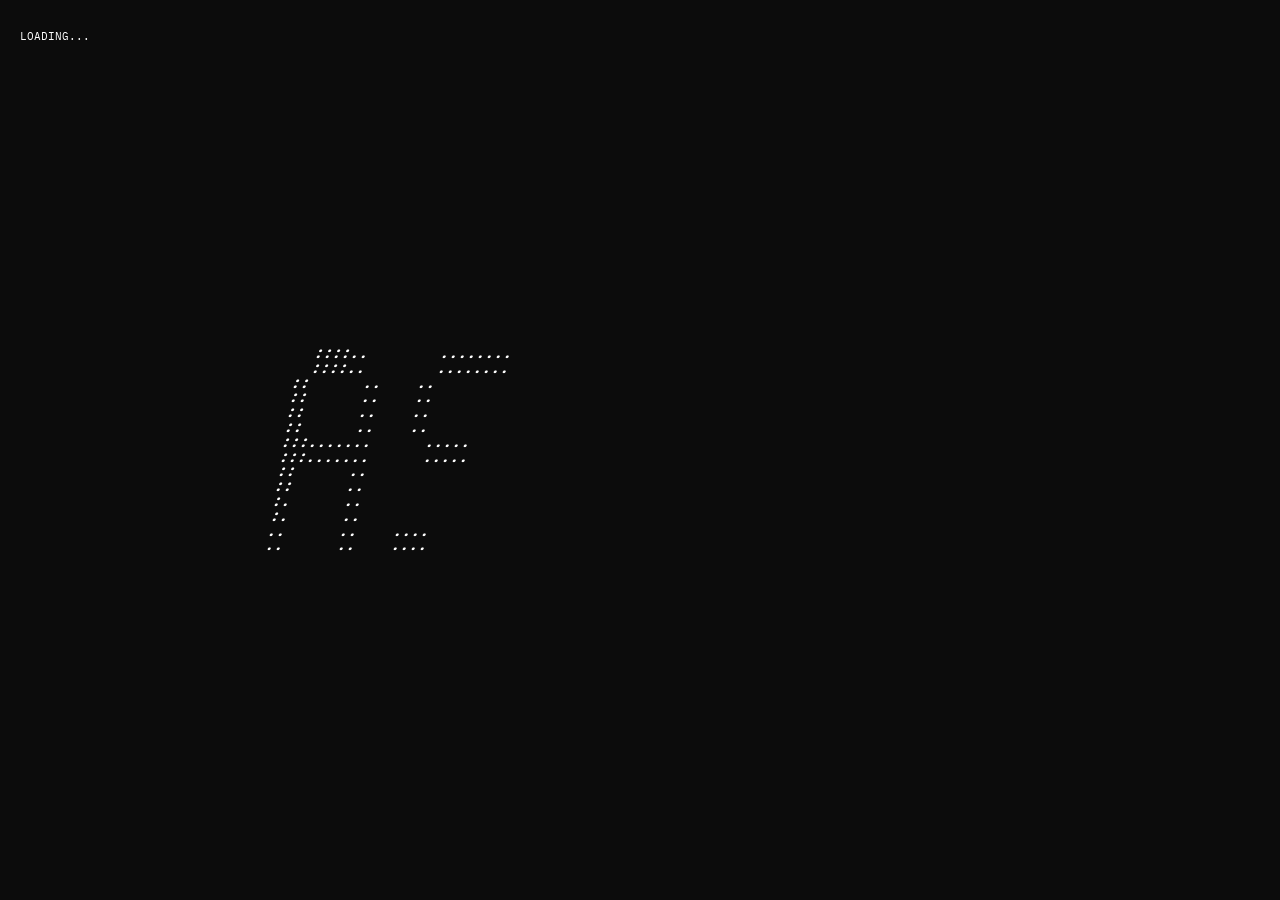
<file: index.html>
<!doctype html>
<html lang="en">
<head>
  <meta charset="utf-8">
  <meta name="viewport" content="width=device-width, initial-scale=1">
  <meta name="description" content="Ashesh Das, a mathematics and computing student at Georgia Tech.">
  <meta name="theme-color" content="#0c0c0c">
  <title>Ashesh Das</title>
  <link rel="stylesheet" href="styles.css?v=32">
  <script src="portfolio.js?v=8" defer></script>
  <script src="navigation.js?v=22" defer></script>
</head>
<body data-page="home">
  <div id="site">
    <header class="mast">
      <noscript><a href="index.html" aria-current="page">Home</a></noscript>
    </header>
    <div id="page-frame">
      <main id="page-content" class="page" data-page="home" tabindex="-1" aria-label="Ashesh Das"></main>
    </div>
    <nav class="site-nav" aria-label="Portfolio navigation">
      <a href="information.html#page-content" data-route="information" data-decode>INFORMATION</a><span aria-hidden="true">,</span>
      <a href="projects/index.html#page-content" data-route="projects" data-decode>PROJECTS</a>
    </nav>
  </div>
  <div id="boot" hidden>
    <p class="boot-status" aria-hidden="true">LOADING<span>...</span></p>
    <pre aria-label="Ashesh" role="img"> ###    ####  #   #  #####   ####  #   #
#   #  #      #   #  #      #      #   #
#   #  #      #   #  #      #      #   #
#####   ###   #####  ####    ###   #####
#   #      #  #   #  #          #  #   #
#   #      #  #   #  #          #  #   #
#   #  ####   #   #  #####  ####   #   #</pre>
  </div>
</body>
</html>
</file>
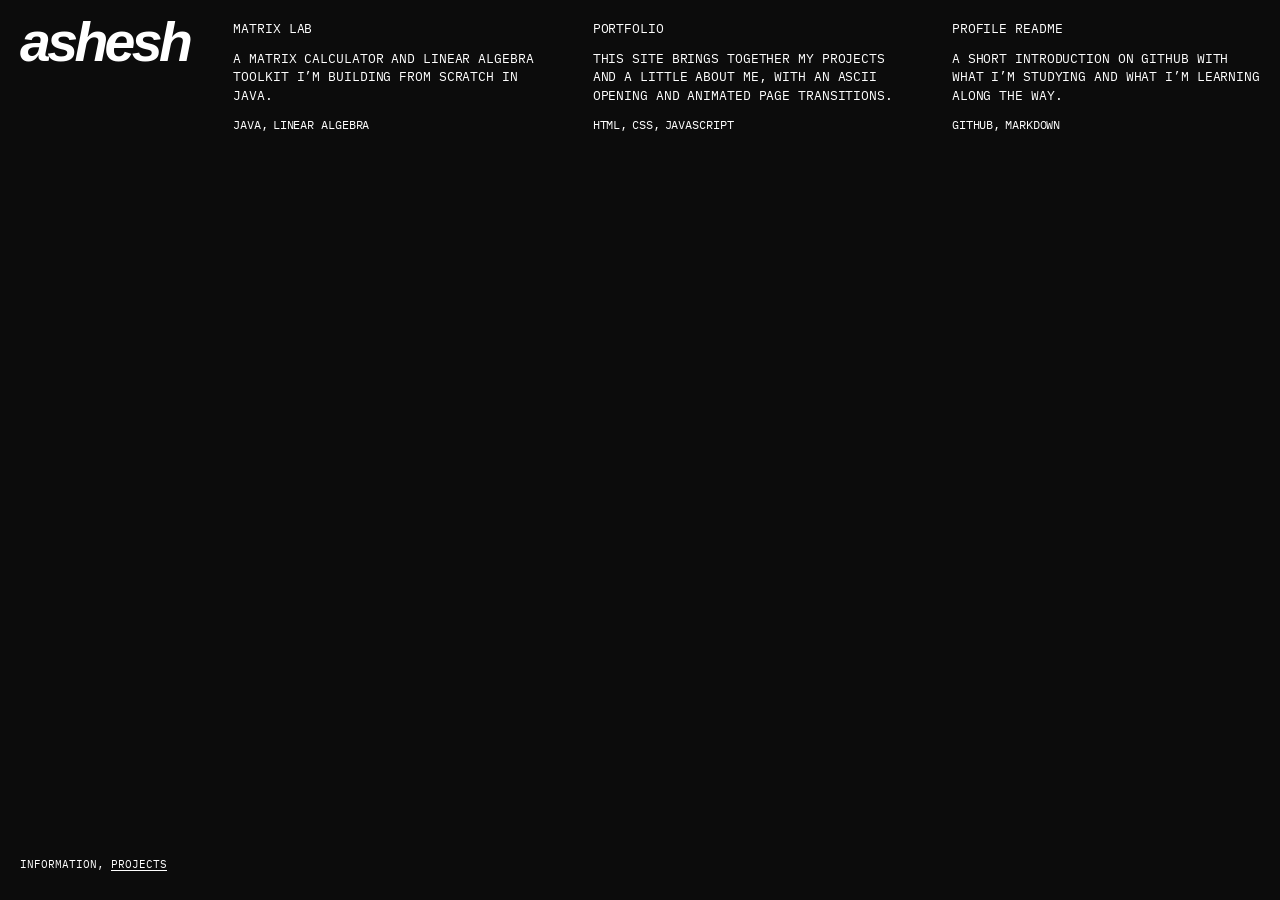
<file: projects/index.html>
<!doctype html>
<html lang="en">
<head>
  <meta charset="utf-8">
  <meta name="viewport" content="width=device-width, initial-scale=1">
  <meta name="description" content="Selected mathematics and software projects by Ashesh Das.">
  <meta name="theme-color" content="#0c0c0c">
  <title>Projects — Ashesh Das</title>
  <link rel="stylesheet" href="../styles.css?v=32">
  <script src="../portfolio.js?v=8" defer></script>
  <script src="../navigation.js?v=22" defer></script>
</head>
<body data-page="projects">
  <div id="site">
    <header class="mast">
      <noscript><a href="../index.html">Home</a></noscript>
    </header>
    <div id="page-frame">
      <main id="page-content" class="page projects" data-page="projects" tabindex="-1" aria-label="Projects">
        <div class="project-feed">
          <article class="project" data-reveal data-repository="https://github.com/heyashesh/matrix-lab">
            <h2>
              <button class="project-trigger" type="button" aria-haspopup="dialog" aria-controls="project-dialog">
                <span class="project-title" data-decode>Matrix Lab</span>
              </button>
            </h2>
            <p data-decode>A matrix calculator and linear algebra toolkit I’m building from scratch in Java.</p>
            <ul class="project-tags" aria-label="Tags" role="list">
              <li data-decode>Java</li>
              <li data-decode>Linear algebra</li>
            </ul>
          </article>
          <article class="project" data-reveal data-repository="https://github.com/heyashesh/heyashesh.github.io">
            <h2>
              <button class="project-trigger" type="button" aria-haspopup="dialog" aria-controls="project-dialog">
                <span class="project-title" data-decode>Portfolio</span>
              </button>
            </h2>
            <p data-decode>This site brings together my projects and a little about me, with an ASCII opening and animated page transitions.</p>
            <ul class="project-tags" aria-label="Tags" role="list">
              <li data-decode>HTML</li>
              <li data-decode>CSS</li>
              <li data-decode>JavaScript</li>
            </ul>
          </article>
          <article class="project" data-reveal data-repository="https://github.com/heyashesh/heyashesh">
            <h2>
              <button class="project-trigger" type="button" aria-haspopup="dialog" aria-controls="project-dialog">
                <span class="project-title" data-decode>Profile README</span>
              </button>
            </h2>
            <p data-decode>A short introduction on GitHub with what I’m studying and what I’m learning along the way.</p>
            <ul class="project-tags" aria-label="Tags" role="list">
              <li data-decode>GitHub</li>
              <li data-decode>Markdown</li>
            </ul>
          </article>
        </div>
        <dialog class="project-dialog" id="project-dialog" aria-labelledby="project-detail-title">
          <header class="project-detail-header">
            <form method="dialog">
              <button type="submit" autofocus><span data-decode>close</span></button>
            </form>
          </header>
          <section class="project-detail" aria-labelledby="project-detail-title">
            <div>
              <h2 id="project-detail-title" data-decode></h2>
              <p class="project-detail-summary" data-decode></p>
            </div>
            <dl class="skill-groups">
              <div>
                <dt data-decode>Tools</dt>
                <dd><ul class="project-tags" role="list"></ul></dd>
              </div>
              <div>
                <dt data-decode>Source</dt>
                <dd><a class="project-detail-source arrow-link" target="_blank" rel="noopener" data-decode>GitHub</a></dd>
              </div>
            </dl>
          </section>
        </dialog>
      </main>
    </div>
    <nav class="site-nav" aria-label="Portfolio navigation">
      <a href="../information.html" data-route="information" data-decode>INFORMATION</a><span aria-hidden="true">,</span>
      <a href="index.html" data-route="projects" data-decode aria-current="page">PROJECTS</a>
    </nav>
  </div>
</body>
</html>
</file>
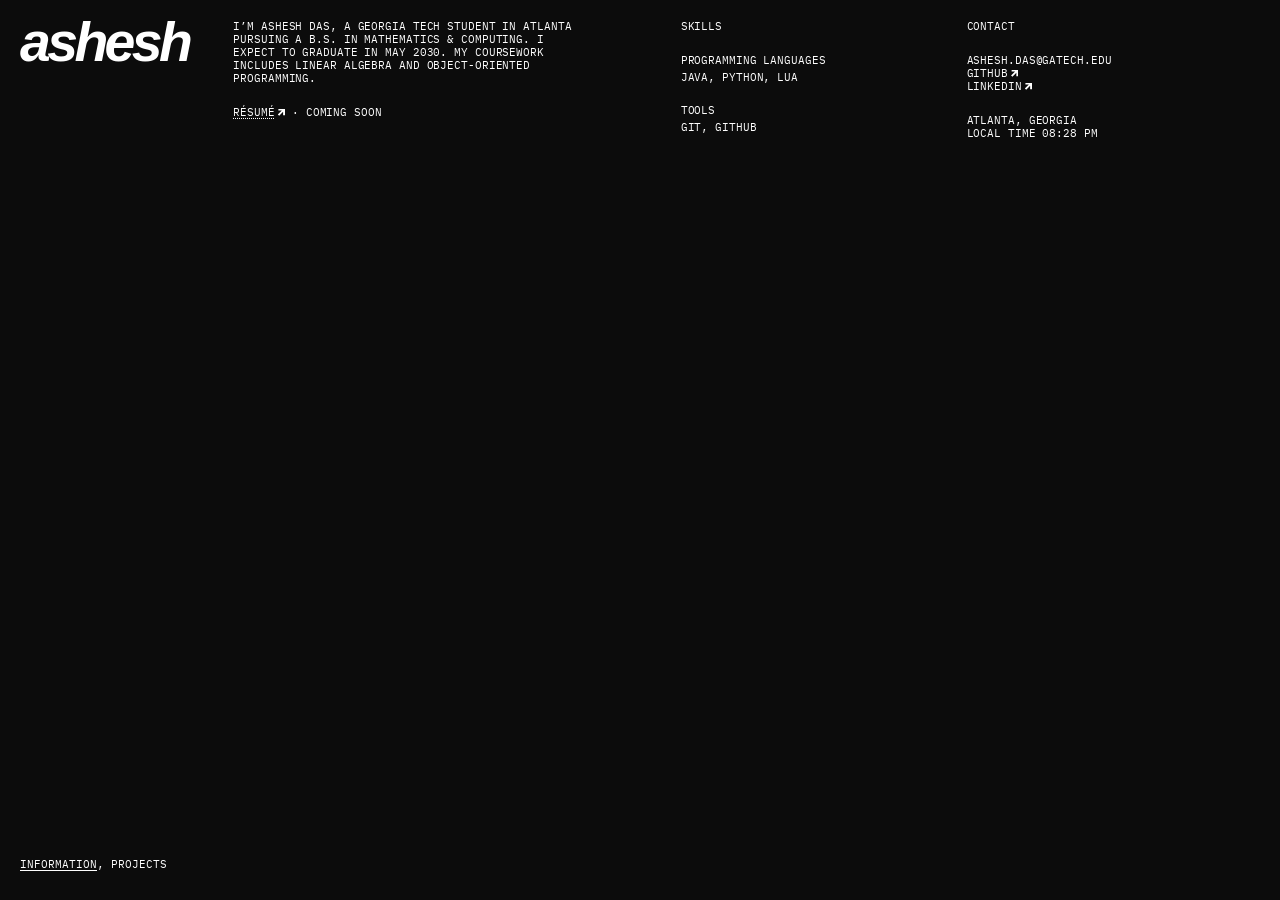
<file: information.html>
<!doctype html>
<html lang="en">
<head>
  <meta charset="utf-8">
  <meta name="viewport" content="width=device-width, initial-scale=1">
  <meta name="description" content="Ashesh Das studies mathematics and computing at Georgia Tech. Find his technical skills and contact information.">
  <meta name="theme-color" content="#0c0c0c">
  <title>Information — Ashesh Das</title>
  <link rel="stylesheet" href="styles.css?v=32">
  <script src="portfolio.js?v=8" defer></script>
  <script src="navigation.js?v=22" defer></script>
</head>
<body data-page="information">
  <div id="site">
    <header class="mast">
      <noscript><a href="index.html">Home</a></noscript>
    </header>
    <div id="page-frame">
      <main id="page-content" class="page information" data-page="information" tabindex="-1" aria-label="Information">
        <section id="about" aria-label="About Ashesh Das" data-reveal>
          <p data-decode>I’m Ashesh Das, a Georgia Tech student in Atlanta pursuing a B.S. in Mathematics &amp; Computing. I expect to graduate in May 2030. My coursework includes linear algebra and object-oriented programming.</p>
          <p><a id="resume" class="arrow-link" role="link" aria-disabled="true" data-decode>Résumé</a> <span class="resume-status" data-decode>· Coming soon</span></p>
        </section>
        <section id="skills" aria-labelledby="skills-title" data-reveal>
          <h2 id="skills-title" data-decode>Skills</h2>
          <dl class="skill-groups">
            <div>
              <dt data-decode>Programming Languages</dt>
              <dd data-decode>Java, Python, Lua</dd>
            </div>
            <div>
              <dt data-decode>Tools</dt>
              <dd data-decode>Git, GitHub</dd>
            </div>
          </dl>
        </section>
        <section id="contact" aria-labelledby="contact-title" data-reveal>
          <h2 id="contact-title" data-decode>Contact</h2>
          <ul>
            <li><a href="mailto:ashesh.das@gatech.edu" data-decode>ashesh.das@gatech.edu</a></li>
            <li><a class="arrow-link" href="https://github.com/heyashesh" target="_blank" rel="noopener" data-decode>GitHub</a></li>
            <li><a class="arrow-link" href="https://www.linkedin.com/in/asheshdas/" target="_blank" rel="noopener" data-decode>LinkedIn</a></li>
          </ul>
          <p class="location">
            <span data-decode>Atlanta, Georgia</span>
            <span data-decode>Local time <time></time></span>
          </p>
        </section>
      </main>
    </div>
    <nav class="site-nav" aria-label="Portfolio navigation">
      <a href="information.html" data-route="information" data-decode aria-current="page">INFORMATION</a><span aria-hidden="true">,</span>
      <a href="projects/index.html" data-route="projects" data-decode>PROJECTS</a>
    </nav>
  </div>
</body>
</html>
</file>
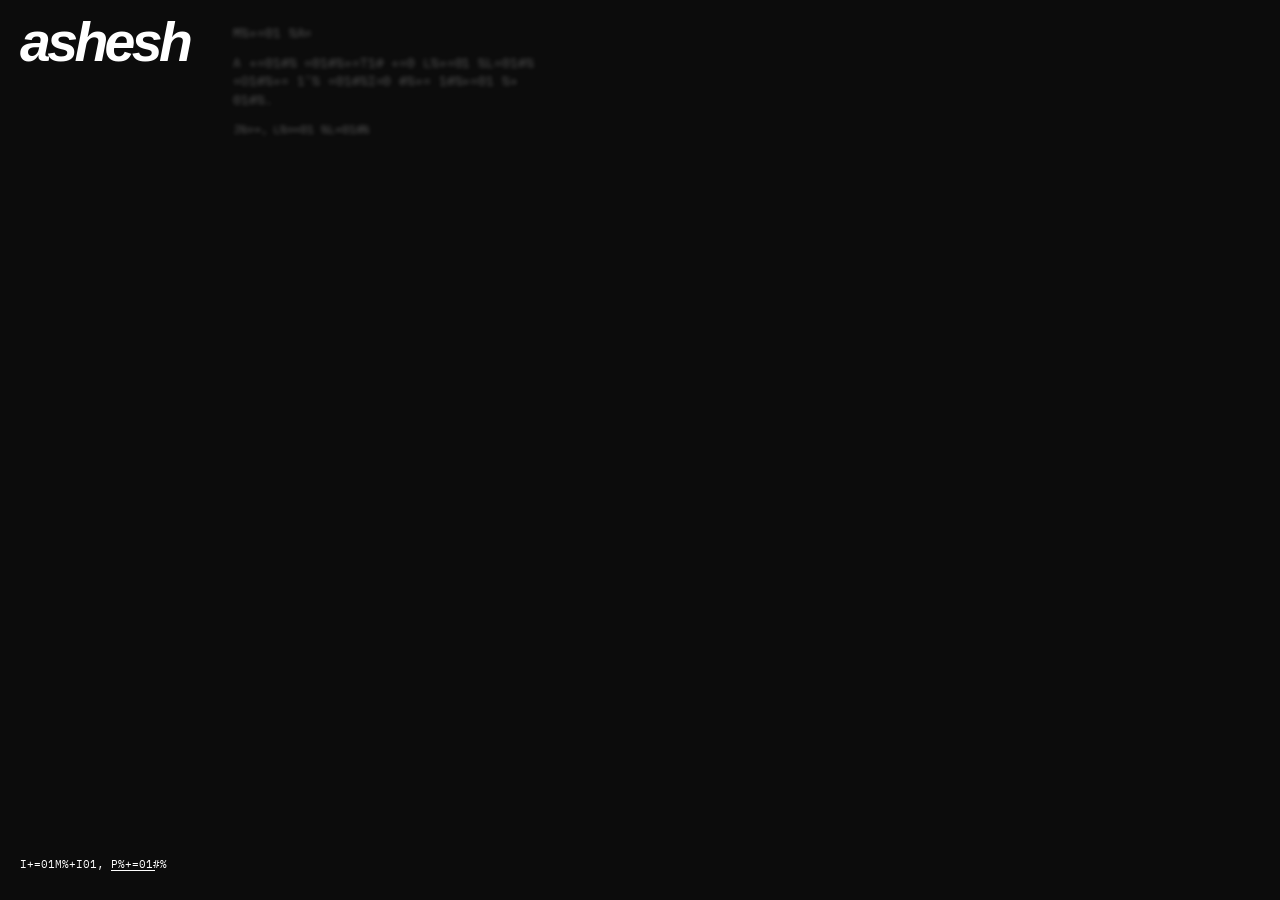
<file: projects.html>
<!doctype html>
<html lang="en">
<head>
  <meta charset="utf-8">
  <meta http-equiv="refresh" content="0;url=projects/index.html">
  <title>Projects — Ashesh Das</title>
</head>
<body><a href="projects/index.html">Projects</a></body>
</html>
</file>
<file: styles.css>
@font-face {
  font-family: "IBM Plex Mono";
  src: local("IBM Plex Mono"), url("fonts/IBMPlexMono-Regular.woff2") format("woff2");
  font-style: normal;
  font-weight: 400;
  font-display: swap;
}

:root {
  --surface: #0c0c0c;
  --ink: #fff;
  --gutter: clamp(1.25rem, 1.5vw, 2rem);
  --utility-font: "Akkurat Mono LL", "AkkuratMonoLL-Regular", "AkkuratMonoLLSub-Regular",
    "Akkurat Mono", "IBM Plex Mono", Menlo, Consolas, monospace;
  --utility-size: .6875rem;
  --utility-leading: .8125rem;
  --footer: 4.5rem;
  --ease: cubic-bezier(.22, .74, .25, 1);
  color-scheme: dark;
  font-family: var(--utility-font);
  background: var(--surface);
  color: var(--ink);
  cursor: crosshair;
}
* { box-sizing: border-box; }
::selection { background: var(--ink); color: var(--surface); }
body { margin: 0; }
a { color: inherit; font: inherit; text-decoration: none; cursor: inherit; }
:is(.site-nav, .information, .project-detail) a[href],
.project-title,
.project-detail-header button > span {
  background: linear-gradient(var(--ink), var(--ink)) left bottom / 0% 1px no-repeat;
  transition: background-size .32s var(--ease);
}
:is(.site-nav, .information, .project-detail) a[href]:is(:hover, :focus-visible),
.site-nav a[aria-current="page"],
.project-trigger:is(:hover, :focus-visible) .project-title,
.project-detail-header button:is(:hover, :focus-visible) > span {
  background-size: 100% 1px;
}
@starting-style {
  .site-nav a[aria-current="page"] { background-size: 0% 1px; }
}
a:focus-visible { outline: 1px solid #a5a5a5; outline-offset: .25rem; }
[hidden] { display: none !important; }

#site { min-height: 100svh; isolation: isolate; }
.page { min-height: 100svh; }
.page:focus { outline: none; }

.mast {
  position: absolute;
  z-index: 3;
  inset-block-start: var(--gutter);
  inset-inline-start: var(--gutter);
  line-height: 1;
  pointer-events: none;
}
.mast a { pointer-events: auto; }
.wordmark {
  --home-scale: .8;
  --compact-scale: .42;
  display: block;
  width: max-content;
  font: italic 650 clamp(3.35rem, 10.3vw, 11rem)/.8 "Helvetica Neue", Arial, sans-serif;
  letter-spacing: -.065em;
  transform: scale(var(--compact-scale));
  transform-origin: top left;
  transition: transform .52s var(--ease);
}
body[data-page="home"] .wordmark { transform: scale(var(--home-scale)); }

.site-nav {
  position: fixed;
  z-index: 4;
  inset-inline-start: var(--gutter);
  inset-block-end: 0;
  display: flex;
  align-items: center;
  min-height: var(--footer);
  padding-block-end: env(safe-area-inset-bottom);
  font: 400 var(--utility-size)/var(--utility-leading) var(--utility-font);
  white-space: nowrap;
}
.site-nav a[href] {
  display: grid;
  align-items: center;
  min-height: 44px;
  background-position: left calc(50% + .6em);
}
.site-nav span { margin-inline-end: 1ch; }

:is(.information, .projects, .project-dialog) {
  --content-start: max(12.25rem, calc(100% / 6 + var(--gutter)));
  --content-gap: clamp(1.25rem, 4vw, 4rem);
  padding: var(--gutter) var(--gutter) calc(var(--footer) + var(--gutter)) var(--content-start);
}
:is(.information, .project-dialog) {
  font: 400 var(--utility-size)/var(--utility-leading) var(--utility-font);
  letter-spacing: -.00625rem;
  text-transform: uppercase;
}
.information {
  display: grid;
  grid-template-columns: minmax(0, 1.35fr) minmax(0, .8fr) minmax(0, 1fr);
  align-content: start;
  gap: var(--content-gap);
}
.information h2 {
  margin: 0 0 1.3125rem;
  font: inherit;
}
.information p { max-width: 50ch; margin: 0 0 1.3125rem; }
.skill-groups, .skill-groups dd { margin: 0; }
.skill-groups dt { margin-block-end: .25rem; }
.skill-groups > div + div { margin-block-start: 1.25rem; }
.information ul { margin: 0; padding: 0; list-style: none; }
:is(.information, .project-detail) a, .resume-status { display: inline-block; overflow-wrap: anywhere; }
.information [aria-disabled="true"] {
  text-decoration: underline dotted var(--ink);
  text-underline-offset: .16em;
}
.information .location { margin-block: 1.3125rem 0; }
.information .location span { display: block; }

body[data-page="projects"] .site-nav {
  inset-inline: 0;
  padding-inline: var(--gutter);
  background: var(--surface);
}
.project-feed {
  display: grid;
  grid-template-columns: repeat(auto-fit, minmax(min(100%, 13.5rem), 1fr));
  align-items: start;
  gap: var(--content-gap);
  font-size: .8125rem;
  line-height: 1.4;
  letter-spacing: -.00625rem;
  text-transform: uppercase;
}
.project-feed.masonry {
  grid-auto-flow: dense;
  grid-auto-rows: 4px;
  row-gap: 0;
}
.project-feed.masonry > .project { grid-row-end: span var(--project-rows, 1); }
.project {
  position: relative;
  overflow-wrap: anywhere;
}
.project-trigger {
  display: block;
  width: 100%;
  padding: 0;
  border: 0;
  background: none;
  color: inherit;
  font: inherit;
  letter-spacing: inherit;
  text-align: start;
  text-transform: inherit;
  overflow-wrap: inherit;
  cursor: pointer;
  scroll-margin-block-end: calc(var(--footer) + 1rem);
}
.project-trigger::after {
  content: '';
  position: absolute;
  z-index: 1;
  inset: 0;
}
.project:has(.project-trigger:focus-visible) {
  outline: 1px solid #a5a5a5;
  outline-offset: .25rem;
}
.project-trigger:focus-visible { outline: none; }
.project-cover {
  display: block;
  width: 100%;
  height: auto;
  margin-block-end: 1rem;
  border-radius: .4rem;
}
.project h2 {
  margin: 0;
  font: inherit;
}
.project-title { display: inline-block; }
.project p {
  max-width: 46ch;
  margin: .75rem 0;
}
.project-tags {
  display: flex;
  flex-wrap: wrap;
  gap: .2rem .7ch;
  margin: 0;
  padding: 0;
  list-style: none;
  font: 400 .75rem/1.4 var(--utility-font);
  text-transform: uppercase;
}
.project-tags li:not(:last-child)::after {
  content: ',' / '';
  color: var(--ink);
}
body:has(.project-dialog[open]) { overflow: hidden; }
.project-dialog {
  position: fixed;
  inset: 0;
  width: 100%;
  max-width: none;
  height: 100dvh;
  max-height: none;
  margin: 0;
  border: 0;
  overflow-y: auto;
  overscroll-behavior: contain;
  background: var(--surface);
  color: var(--ink);
}
.project-dialog::backdrop { background: var(--surface); }
.project-detail-header {
  position: fixed;
  z-index: 1;
  inset-inline: 0;
  inset-block-end: 0;
  display: flex;
  align-items: center;
  min-height: var(--footer);
  padding-inline: var(--gutter);
  padding-block-end: env(safe-area-inset-bottom);
  background: var(--surface);
}
.project-detail-header button {
  min-height: 44px;
  padding: 0;
  border: 0;
  background: none;
  color: inherit;
  font: inherit;
  text-transform: inherit;
  cursor: pointer;
}
.project-detail-header button > span { display: inline-block; }
.project-detail {
  display: grid;
  grid-template-columns: minmax(0, 50ch) minmax(0, 23ch);
  gap: var(--content-gap);
  overflow-wrap: anywhere;
}
.project-detail h2 {
  margin: 0 0 1.3125rem;
  font: inherit;
}
.project-detail-summary { margin: 0; }
.project-detail .project-tags { font: inherit; }
@media (prefers-reduced-motion: no-preference) {
  .project-dialog[open],
  .project-dialog[open]::backdrop {
    transition: opacity .24s ease-out;
  }
  .project-dialog[open] .project-detail {
    transition: opacity .4s var(--ease), transform .4s var(--ease);
  }
  @starting-style {
    .project-dialog[open],
    .project-dialog[open]::backdrop,
    .project-dialog[open] .project-detail {
      opacity: 0;
    }
    .project-dialog[open] .project-detail {
      transform: translateY(.75rem);
    }
  }

  .project-dialog[open].is-closing,
  .project-dialog[open].is-closing::backdrop {
    opacity: 0;
    transition: opacity .24s ease-in .065s;
  }
  .project-dialog[open].is-closing .project-detail {
    opacity: 0;
    transform: translateY(.75rem);
    transition: opacity .24s ease-in, transform .24s ease-in;
  }
  .project-dialog[open].is-closing .project-detail { transition-delay: .04s; }
}
.arrow-link::after {
  content: '';
  display: inline-block;
  flex: none;
  width: .66em;
  height: .66em;
  margin-inline-start: .28em;
  background: var(--ink);
  clip-path: polygon(8% 0, 100% 0, 100% 92%, 73% 92%, 73% 45%, 19% 100%, 0 81%, 55% 27%, 8% 27%);
  vertical-align: .02em;
}

.page-entering { animation: page-in .26s ease-out both; }
.page-leaving {
  position: fixed;
  z-index: -1;
  top: var(--exit-top, 0px);
  inset-inline: 0;
  pointer-events: none;
  animation: page-out .26s ease-out both;
}
@keyframes page-in { from { opacity: 0; } }
@keyframes page-out { to { opacity: 0; } }

.revealing { animation: reveal .54s var(--ease) var(--reveal-delay, 0ms) both; }
@keyframes reveal {
  from { opacity: 0; transform: translateY(.4rem); filter: blur(3px); }
}
.decoding { position: relative; color: transparent; }
.decoding::before {
  content: attr(data-glyphs) / '';
  position: absolute;
  inset: 0;
  align-content: center;
  color: var(--ink);
  pointer-events: none;
}
:is(.project, .project-detail) .decoding::before {
  align-content: start;
  padding: inherit;
  overflow: hidden;
}

#boot {
  position: fixed;
  z-index: 10;
  inset: 0;
  display: grid;
  place-items: center;
  overflow: hidden;
  background: var(--surface);
}
#boot pre {
  margin: 0;
  font: italic 700 min(clamp(.44rem, 1.18vw, 1.45rem), 1.9vw)/.98 var(--utility-font);
  transform: skewX(-9deg);
}
.boot-status {
  position: absolute;
  margin: 0;
  font: 400 var(--utility-size)/var(--utility-leading) var(--utility-font);
  inset-inline-start: var(--gutter);
  inset-block-start: 0;
  display: flex;
  align-items: center;
  min-height: var(--footer);
}
body.opening { overflow: hidden; }
.opening #site { transform: translateY(calc(var(--footer) - 100dvh)); }
.opening-exit #site {
  transform: translateY(0);
  transition: transform .6s cubic-bezier(.68, 0, .2, 1);
}
.opening-exit #boot {
  opacity: 0;
  pointer-events: none;
  transition: opacity .17s ease-out;
}

@media (max-width: 1050px) {
  :is(.information, .projects, .project-dialog) { --content-start: var(--gutter); }
  :is(.information, .projects) {
    padding-block-start: clamp(7rem, 12vw, 9rem);
  }
}
@media (max-width: 680px) {
  :root { --footer: 3.75rem; }
  .wordmark {
    --compact-scale: .6;
    font-size: clamp(3.6rem, 14vw, 6rem);
  }
  .site-nav {
    inset-inline: 0;
    padding-inline: var(--gutter);
    background: var(--surface);
  }
  :is(.information, .projects, .project-dialog) {
    --content-gap: 1.75rem;
  }
  :is(.information, .projects) {
    padding-block-start: 6rem;
  }
  .information { grid-template-columns: minmax(0, 1fr); }
  .information h2 { margin-block-end: .8125rem; }
  .information p:last-child { margin-block-end: 0; }
  .project-detail { grid-template-columns: minmax(0, 1fr); }
}
@media (prefers-reduced-motion: reduce) {
  *, *::before, *::after { animation-duration: 0s !important; transition-duration: 0s !important; }
  #boot { display: none; }
}
</file>
